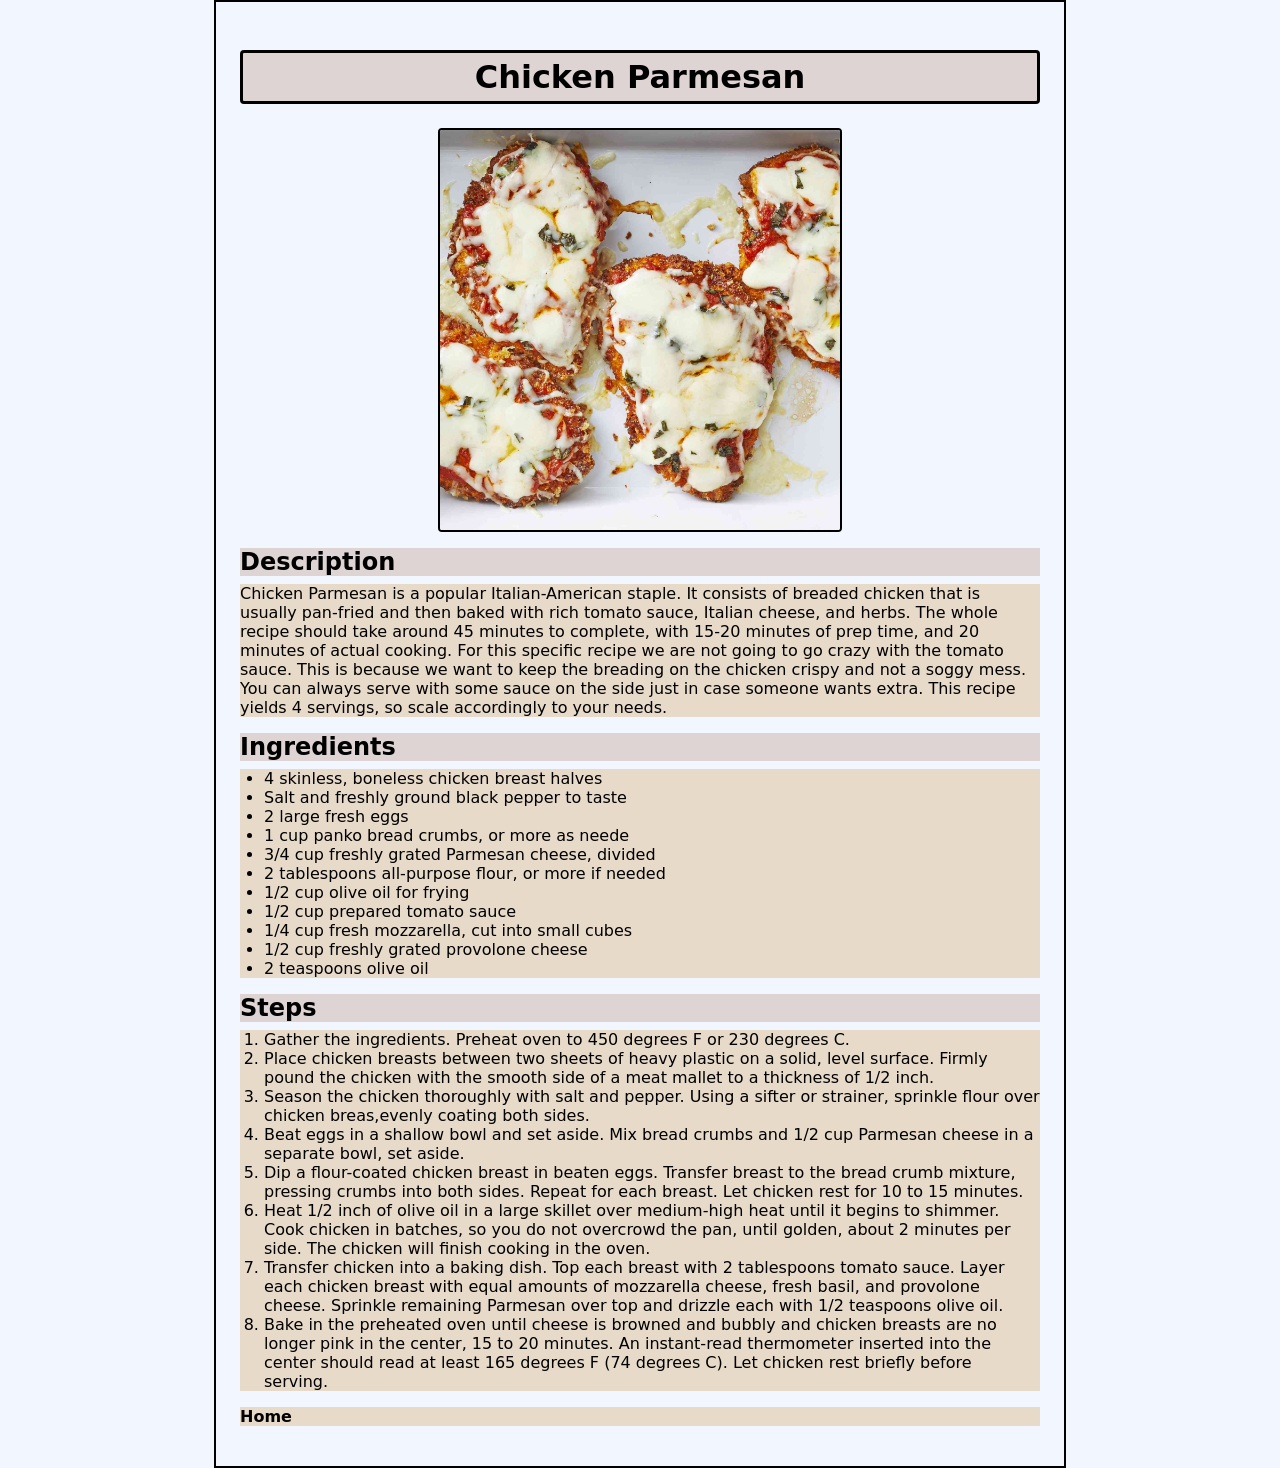
<file: recipes/chickenparm.html>
<!DOCTYPE html>
<html lang="en">
    <head>
        <meta charset="UTF-8">
        <meta name="viewport" content="width=device-width, initial-scale=1.0">
        <title>Chicken Parmesan</title>
        <link rel="stylesheet" href="../styles.css">
    </head>

    <body class="recipe">
        <h1>Chicken Parmesan</h1>
        <img src="../images/chickenparm.jpg" alt="Delicious chicken parm dish"/>

        <h2>Description</h2>
        <p>Chicken Parmesan is a popular Italian-American staple. It consists of
            breaded chicken that is usually pan-fried and then baked with rich tomato sauce,
            Italian cheese, and herbs. The whole recipe should take around 45 minutes to complete,
            with 15-20 minutes of prep time, and 20 minutes of actual cooking. For this specific recipe
            we are not going to go crazy with the tomato sauce. This is because we want to keep the breading 
            on the chicken crispy and not a soggy mess. You can always serve with some sauce on the side just
            in case someone wants extra. This recipe yields 4 servings, so scale accordingly to your needs.
        </p>

        <h2>Ingredients</h2>
        <ul>
            <li>4 skinless, boneless chicken breast halves</li>
            <li>Salt and freshly ground black pepper to taste</li>
            <li>2 large fresh eggs</li>
            <li>1 cup panko bread crumbs, or more as neede</li>
            <li>3/4 cup freshly grated Parmesan cheese, divided</li>
            <li>2 tablespoons all-purpose flour, or more if needed</li>
            <li>1/2 cup olive oil for frying</li>
            <li>1/2 cup prepared tomato sauce</li>
            <li>1/4 cup fresh mozzarella, cut into small cubes</li>
            <li>1/2 cup freshly grated provolone cheese</li>
            <li>2 teaspoons olive oil</li>
        </ul>

        <h2>Steps</h2>
        <ol>
            <li>Gather the ingredients. Preheat oven to 450 degrees F or 230 degrees C.</li>
            <li>Place chicken breasts between two sheets of heavy plastic on a solid, level surface.
                Firmly pound the chicken with the smooth side of a meat mallet to a thickness of 1/2 inch.
            </li>
            <li>Season the chicken thoroughly with salt and pepper. Using a sifter or strainer,
                sprinkle flour over chicken breas,evenly coating both sides.
            </li>
            <li>Beat eggs in a shallow bowl and set aside. Mix bread crumbs and 1/2 cup Parmesan
                cheese in a separate bowl, set aside.
            </li>
            <li>Dip a flour-coated chicken breast in beaten eggs. Transfer breast to the bread crumb mixture,
                pressing crumbs into both sides. Repeat for each breast. Let chicken rest for 10 to 15 minutes.
            </li>
            <li>Heat 1/2 inch of olive oil in a large skillet over medium-high heat until it begins
                to shimmer. Cook chicken in batches, so you do not overcrowd the pan, until golden, about
                2 minutes per side. The chicken will finish cooking in the oven.
            </li>
            <li>Transfer chicken into a baking dish. Top each breast with 2 tablespoons tomato sauce.
                Layer each chicken breast with equal amounts of mozzarella cheese, fresh basil, and 
                provolone cheese. Sprinkle remaining Parmesan over top and drizzle each with 1/2 teaspoons
                olive oil.
            </li>
            <li>Bake in the preheated oven until cheese is browned and bubbly and chicken breasts are no longer 
                pink in the center, 15 to 20 minutes. An instant-read thermometer inserted into the center should
                read at least 165 degrees F (74 degrees C). Let chicken rest briefly before serving.
            </li>
            
        </ol>

        <p>
            <a href="../index.html">Home</a>
        </p>
    </body>
</html>
</file>
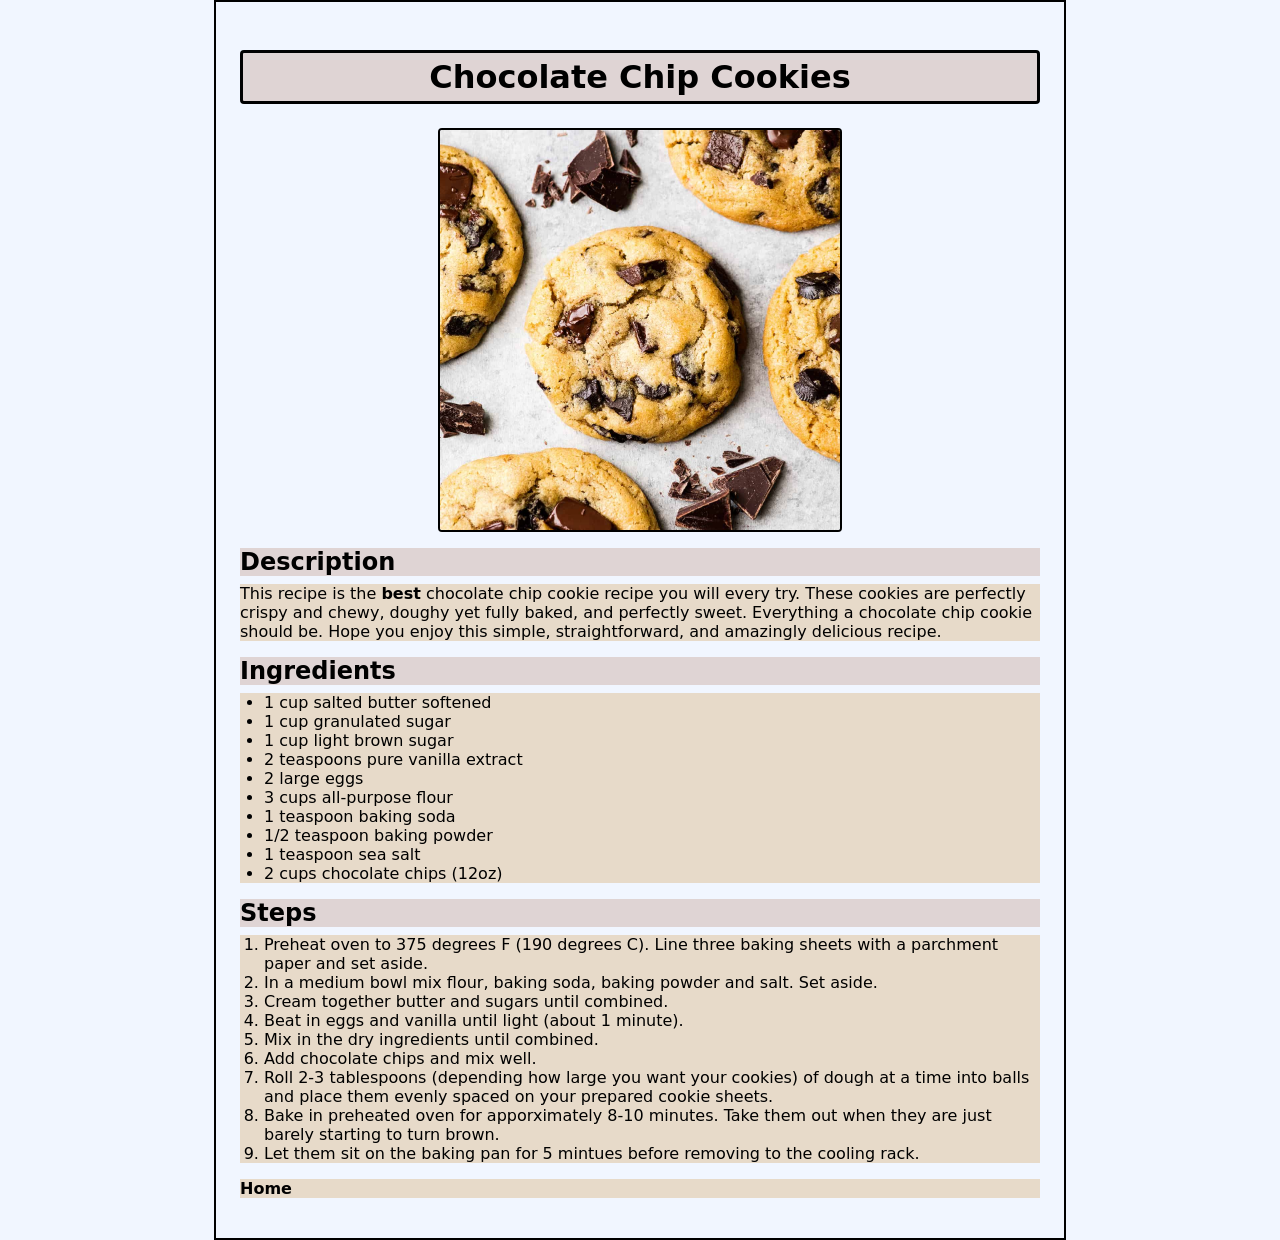
<file: recipes/cookies.html>
<!DOCTYPE html>
<html lang="en">
    <head>
        <meta charset="UTF-8">
        <meta name="viewport" content="width=device-width, initial-scale=1.0">
        <title>Chocolate Chip Cookies</title>
        <link rel="stylesheet" href="../styles.css">
    </head>

    <body class="recipe">
        <h1>Chocolate Chip Cookies</h1>
        <img src="../images/chocolate-chip-cookies.jpg" alt="Chocolate chip cookies on a tray">

        <h2>Description</h2>
        <p>
            This recipe is the <strong>best</strong> chocolate chip cookie recipe you will every try. These cookies
            are perfectly crispy and chewy, doughy yet fully baked, and perfectly sweet. Everything a chocolate chip cookie should be. 
            Hope you enjoy this simple, straightforward, and amazingly delicious recipe.
        </p>

        <h2>Ingredients</h2>
        <ul>
            <li>1 cup salted butter softened</li>
            <li>1 cup granulated sugar</li>
            <li>1 cup light brown sugar</li>
            <li>2 teaspoons pure vanilla extract</li>
            <li>2 large eggs</li>
            <li>3 cups all-purpose flour</li>
            <li>1 teaspoon baking soda</li>
            <li>1/2 teaspoon baking powder</li>
            <li>1 teaspoon sea salt</li>
            <li>2 cups chocolate chips (12oz)</li>

        </ul>

        <h2>Steps</h2>
        <ol>
            <li>Preheat oven to 375 degrees F (190 degrees C). Line three baking sheets with
                a parchment paper and set aside.
            </li>
            <li>In a medium bowl mix flour, baking soda, baking powder and salt. Set aside.</li>
            <li>Cream together butter and sugars until combined.</li>
            <li>Beat in eggs and vanilla until light (about 1 minute).</li>
            <li>Mix in the dry ingredients until combined.</li>
            <li>Add chocolate chips and mix well.</li>
            <li>Roll 2-3 tablespoons (depending how large you want your cookies) of dough at a
                time into balls and place them evenly spaced on your prepared cookie sheets.
            </li>
            <li>Bake in preheated oven for apporximately 8-10 minutes. Take them out when they
                are just barely starting to turn brown.
            </li>
            <li>Let them sit on the baking pan for 5 mintues before removing to the cooling rack.</li>
    

        </ol>


        <p>
            <a href="../index.html">Home</a>
        </p>

    </body>
</html>
</file>
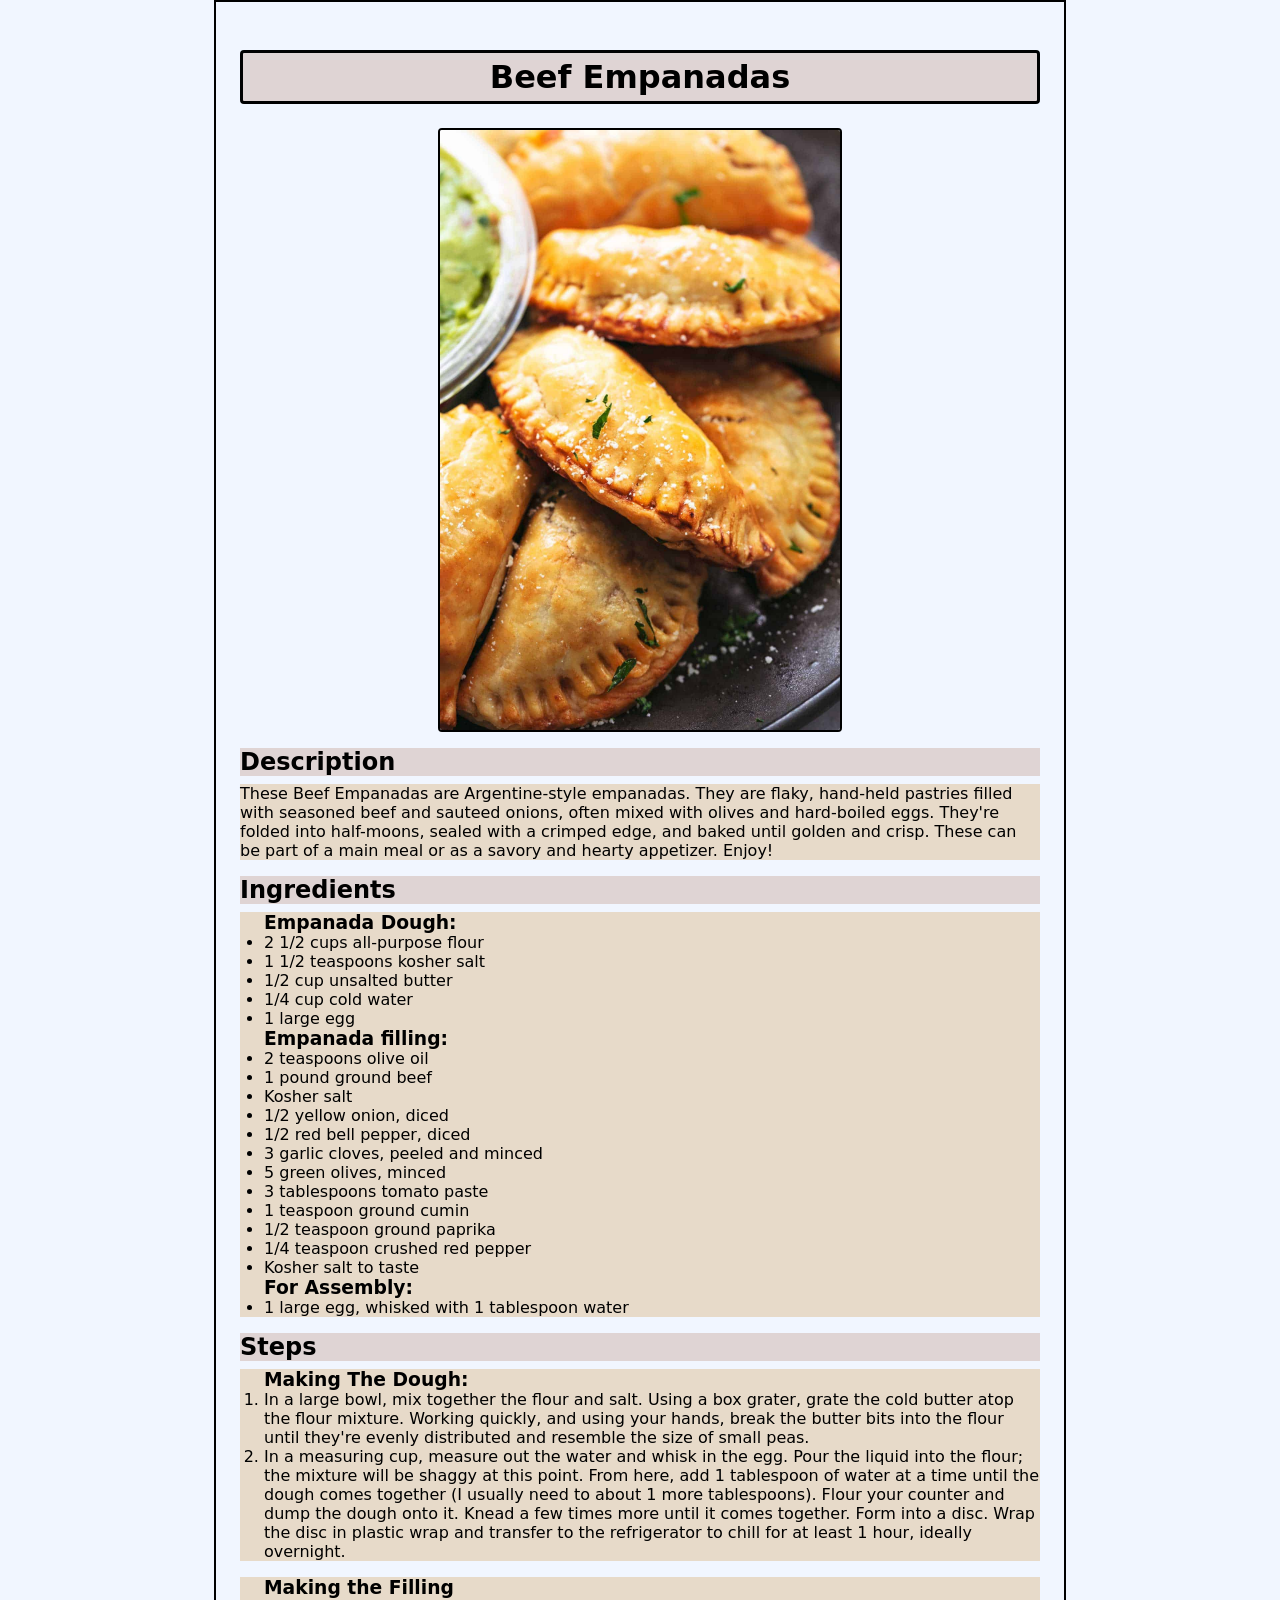
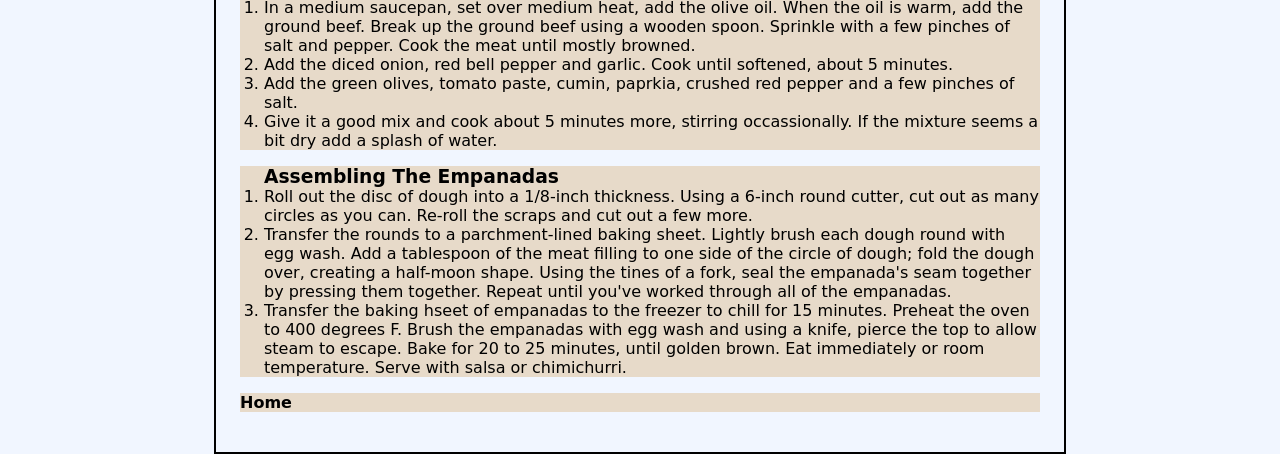
<file: recipes/empanadas.html>
<!DOCTYPE html>
<html lang="en">
    <head>
        <meta charset="UTF-8">
        <meta name="viewport" content="width=device-width, initial-scale=1.0">
        <title>Beef Empanadas</title>
        <link rel="stylesheet" href="../styles.css">
    </head>

    <body class="recipe">
        <h1>Beef Empanadas</h1>
        <img src="../images/beef-empanadas.jpg" alt="Baked empanadas on a plate">

        <h2>Description</h2>
        <p>
            These Beef Empanadas are Argentine-style empanadas. They are flaky, hand-held pastries
            filled with seasoned beef and sauteed onions, often mixed with olives and hard-boiled eggs.
            They're folded into half-moons, sealed with a crimped edge, and baked until golden and crisp.
            These can be part of a main meal or as a savory and hearty appetizer. Enjoy!
        </p>

        <h2>Ingredients</h2>
        <ul>
            <h3>Empanada Dough:</h3>
            <li>2 1/2 cups all-purpose flour</li>
            <li>1 1/2 teaspoons kosher salt</li>
            <li>1/2 cup unsalted butter</li>
            <li>1/4 cup cold water</li>
            <li>1 large egg</li>
            <h3>Empanada filling:</h3>
            <li>2 teaspoons olive oil</li>
            <li>1 pound ground beef</li>
            <li>Kosher salt</li>
            <li>1/2 yellow onion, diced</li>
            <li>1/2 red bell pepper, diced</li>
            <li>3 garlic cloves, peeled and minced</li>
            <li>5 green olives, minced</li>
            <li>3 tablespoons tomato paste</li>
            <li>1 teaspoon ground cumin</li>
            <li>1/2 teaspoon ground paprika</li>
            <li>1/4 teaspoon crushed red pepper</li>
            <li>Kosher salt to taste</li>
            <h3>For Assembly:</h3>
            <li>1 large egg, whisked with 1 tablespoon water</li>

        </ul>

        <h2>Steps</h2>
        <ol>
            <h3>Making The Dough:</h3>
            <li>In a large bowl, mix together the flour and salt. Using a box grater, grate the cold butter
                atop the flour mixture. Working quickly, and using your hands, break the butter bits into 
                the flour until they're evenly distributed and resemble the size of small peas.
            </li>
            <li>In a measuring cup, measure out the water and whisk in the egg. Pour the liquid into the flour;
                the mixture will be shaggy at this point. From here, add 1 tablespoon of water at a time until 
                the dough comes together (I usually need to about 1 more tablespoons). Flour your counter and 
                dump the dough onto it. Knead a few times more until it comes together. Form into a disc. Wrap
                the disc in plastic wrap and transfer to the refrigerator to chill for at least 1 hour, ideally
                overnight.
            </li>
        </ol>
        <ol>
            <h3>Making the Filling</h3>
            <li>In a medium saucepan, set over medium heat, add the olive oil. When the oil is warm, add the ground
                beef. Break up the ground beef using a wooden spoon. Sprinkle with a few pinches of salt and pepper.
                Cook the meat until mostly browned.
            </li>
            <li>Add the diced onion, red bell pepper and garlic. Cook until softened, about 5 minutes.</li>
            <li>Add the green olives, tomato paste, cumin, paprkia, crushed red pepper and a few pinches of salt.</li>
            <li>Give it a good mix and cook about 5 minutes more, stirring occassionally. If the mixture seems a bit
                dry add a splash of water.
            </li>
        </ol>
        <ol>
            <h3>Assembling The Empanadas</h3>
            <li>Roll out the disc of dough into a 1/8-inch thickness. Using a 6-inch round cutter, cut out as many circles
                as you can. Re-roll the scraps and cut out a few more.
            </li>
            <li>Transfer the rounds to a parchment-lined baking sheet. Lightly brush each dough round with egg wash. Add a 
                tablespoon of the meat filling to one side of the circle of dough; fold the dough over, creating
                a half-moon shape. Using the tines of a fork, seal the empanada's seam together by pressing them together.
                Repeat until you've worked through all of the empanadas.
            </li>
            <li>Transfer the baking hseet of empanadas to the freezer to chill for 15 minutes. Preheat the oven to 400
                degrees F. Brush the empanadas with egg wash and using a knife, pierce the top to allow steam to escape.
                Bake for 20 to 25 minutes, until golden brown. Eat immediately or room temperature. Serve with salsa or chimichurri.
            </li>
        </ol>


        <p>
        <a href="../index.html">Home</a>
        </p>
    </body>


</html>
</file>
<file: styles.css>
* {
    margin: 0;
    padding: 0;
}

body {

    background-color: rgb(241, 246, 255);
    font-family: system-ui, -apple-system, "Segoe UI", Roboto, Arial, sans-serif;
}

h1 {
    text-align: center;
    margin: 24px 0;
}

.recipe-list{
    text-align: center;
    margin: 40px;
}

.home img {
    display: block;
    margin: 0 auto 16px;
    border: 1px solid black;
    width: 450px;
    height: 450px;
}
.home .recipe-list ul {
    background-color: rgb(223, 212, 212);
    display: inline-block;
    list-style-position: inside; 
    width: min(500px, 90vw);
    box-sizing: border-box;
    margin: 0 auto;
    text-align: left;
    border: 1px solid black;
    padding: 30px;
    
}
a {
    font-weight: bold;
    color: black;
    text-decoration: none;
}
.home .recipe-list li {
    background-color: rgb(231, 218, 201);
    border: 1px solid black;
    padding: 1em;
}

.recipe {
    max-width: 800px;
    margin: 0 auto;
    padding: 24px;
    border: 2px solid black;
    
}
.recipe img {
    display: block;
    border: 2px solid black;
    border-radius: 4px;
    max-width: 50%;
    height:auto;
    margin: 0 auto 16px;
    
}
.recipe h1 {
    background-color: rgb(223, 212, 212);
    border: 3px solid black;
    padding: 5px;
    border-radius: 4px;
    margin: 24px 0;
}
.recipe h2 { 
    margin: 16px 0 8px; 
    background-color: rgb(223, 212, 212);
}
.recipe p { 
    margin: 0 0 16px; 
    background-color: rgb(231, 218, 201);
}
.recipe ul, .recipe ol { 
    padding-left: 24px; margin: 0 0 16px; 
    background-color: rgb(231, 218, 201);
}
</file>
